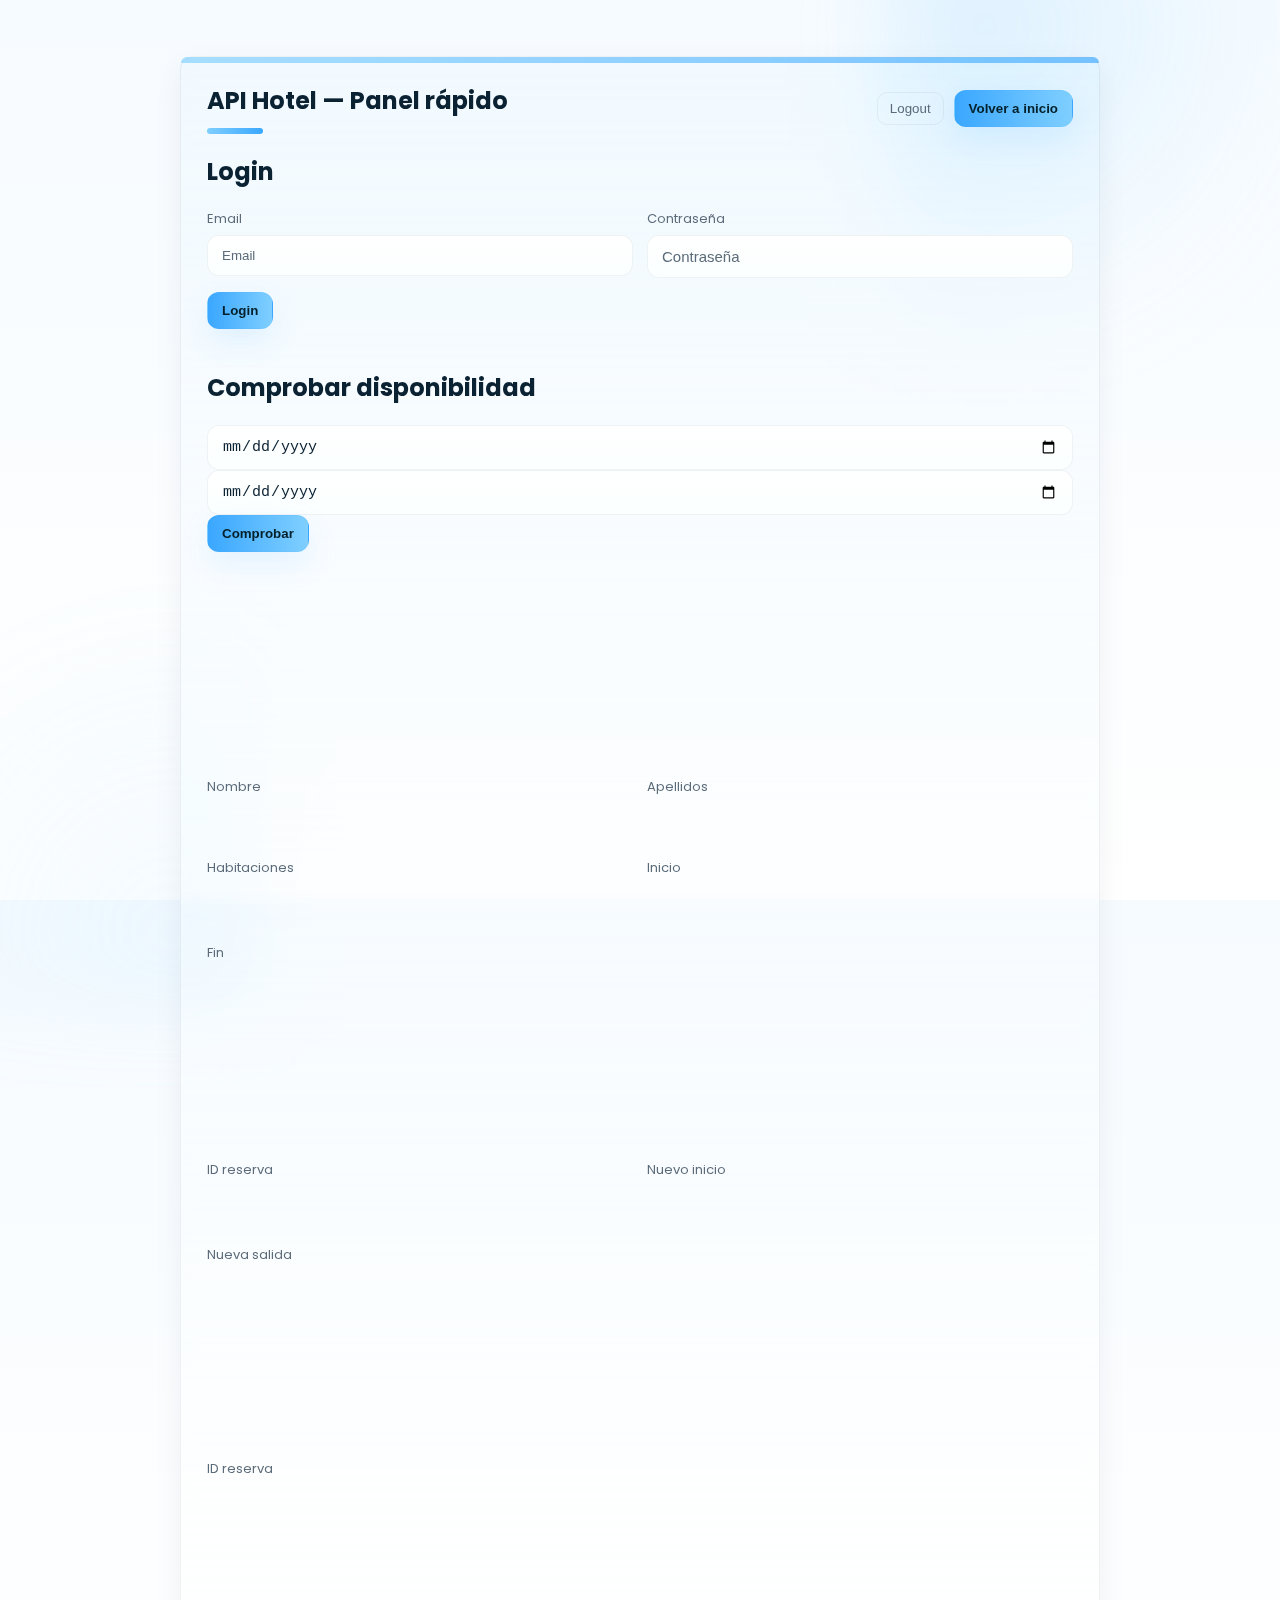
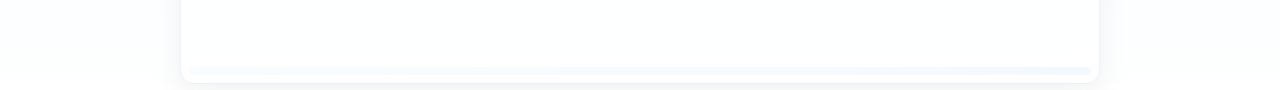
<file: hotel/public/index.html>
<!DOCTYPE html>
<html lang="es">

<head>
	<meta charset="UTF-8">
	<title>API Hotel - Test</title>
	<link rel="stylesheet" href="css/index.css">
</head>

<body>

<div class="container anim-hidden" id="main-container">
	<div class="header-row">
		<h2>API Hotel — Panel rápido</h2>
		<div class="controls">
			<button class="button-ghost" onclick="logout()">Logout</button>
			<button class="button-primary" onclick="location.href='index2.html'">Volver a inicio</button>
		</div>
	</div>

	<h2>Login</h2>
	<div class="form-grid">
		<div class="field">
			<label>Email</label>
			<input id="email" placeholder="Email">
		</div>
		<div class="field">
			<label>Contraseña</label>
			<input id="password" type="password" placeholder="Contraseña">
		</div>
		<div class="full">
			<button class="button-primary" onclick="login()">Login</button>
		</div>
	</div>

	<hr class="anim-hidden">
	<h2 class="anim-hidden">Comprobar disponibilidad</h2>
	<input id="disp_inicio" type="date">
	<input id="disp_fin" type="date">
	<button class="button-primary" onclick="disponibilidad()">Comprobar</button>

	<hr class="anim-hidden">
	<h2 class="anim-hidden">Mis reservas</h2>
	<button class="button-ghost" onclick="listar()">Listar reservas</button>

	<hr class="anim-hidden">
	<h2 class="anim-hidden">Crear reserva</h2>
	<div class="form-grid">
		<div class="field">
			<label>Nombre</label>
			<input id="nombre" placeholder="Nombre">
		</div>
		<div class="field">
			<label>Apellidos</label>
			<input id="apellidos" placeholder="Apellidos">
		</div>
		<div class="field">
			<label>Habitaciones</label>
			<input id="habitaciones" type="number" placeholder="Habitaciones">
		</div>
		<div class="field">
			<label>Inicio</label>
			<input id="inicio" type="date">
		</div>
		<div class="field">
			<label>Fin</label>
			<input id="fin" type="date">
		</div>
		<div class="full">
			<button class="button-primary" onclick="crear()">Crear</button>
		</div>
	</div>

	<hr class="anim-hidden">
	<h2 class="anim-hidden">Actualizar reserva</h2>
	<div class="form-grid">
		<div class="field">
			<label>ID reserva</label>
			<input id="upd_id" placeholder="ID reserva">
		</div>
		<div class="field">
			<label>Nuevo inicio</label>
			<input id="upd_inicio" type="date">
		</div>
		<div class="field">
			<label>Nueva salida</label>
			<input id="upd_fin" type="date">
		</div>
		<div class="full">
			<button class="button-ghost" onclick="actualizar()">Actualizar</button>
		</div>
	</div>

	<hr class="anim-hidden">
	<h2 class="anim-hidden">Cancelar reserva</h2>
	<div class="form-grid">
		<div class="field">
			<label>ID reserva</label>
			<input id="del_id" placeholder="ID reserva">
		</div>
		<div class="full">
			<button class="button-ghost" onclick="borrar()">Cancelar</button>
		</div>
	</div>

	<hr>

	<pre id="resultado" class="anim-hidden"></pre>

</div>

	<script>
		let token = null;

		function login() {
			fetch('/hotel/api/index.php/login', {
				method: 'POST',
				headers: { 'Content-Type': 'application/json' },
				body: JSON.stringify({
					email: email.value,
					password: password.value
				})
			})
				.then(r => r.json())
				.then(d => {
					token = d.token;
					mostrar(d);
				});
		}

		function listar() {
			fetch('/hotel/api/index.php/reservas', {
				headers: { 'Authorization': 'Bearer ' + token }
			})
				.then(r => r.json())
				.then(mostrar);
		}

		function disponibilidad() {
			fetch('/hotel/api/index.php/disponibilidad?inicio=' + disp_inicio.value + '&fin=' + disp_fin.value)
				.then(r => r.json())
				.then(mostrar);
		}

		function crear() {
			fetch('/hotel/api/index.php/reservas', {
				method: 'POST',
				headers: {
					'Content-Type': 'application/json',
					'Authorization': 'Bearer ' + token
				},
				body: JSON.stringify({
					nombre: nombre.value,
					apellidos: apellidos.value,
					numero_habitaciones: habitaciones.value,
					fecha_inicio: inicio.value,
					fecha_salida: fin.value
				})
			})
				.then(r => r.json())
				.then(mostrar);
		}

		function actualizar() {
			fetch('/hotel/api/index.php/reservas?id=' + upd_id.value, {
				method: 'PUT',
				headers: {
					'Content-Type': 'application/json',
					'Authorization': 'Bearer ' + token
				},
				body: JSON.stringify({
					fecha_inicio: upd_inicio.value,
					fecha_salida: upd_fin.value
				})
			})
				.then(r => r.json())
				.then(mostrar);
		}

		function borrar() {
			fetch('/hotel/api/index.php/reservas?id=' + del_id.value, {
				method: 'DELETE',
				headers: { 'Authorization': 'Bearer ' + token }
			})
				.then(r => r.json())
				.then(mostrar);
		}

		function logout() {
			token = null;
			alert("Sesión cerrada");
		}
	</script>
	<script src="js/index-anim.js"></script>

</body>

</html>
</file>
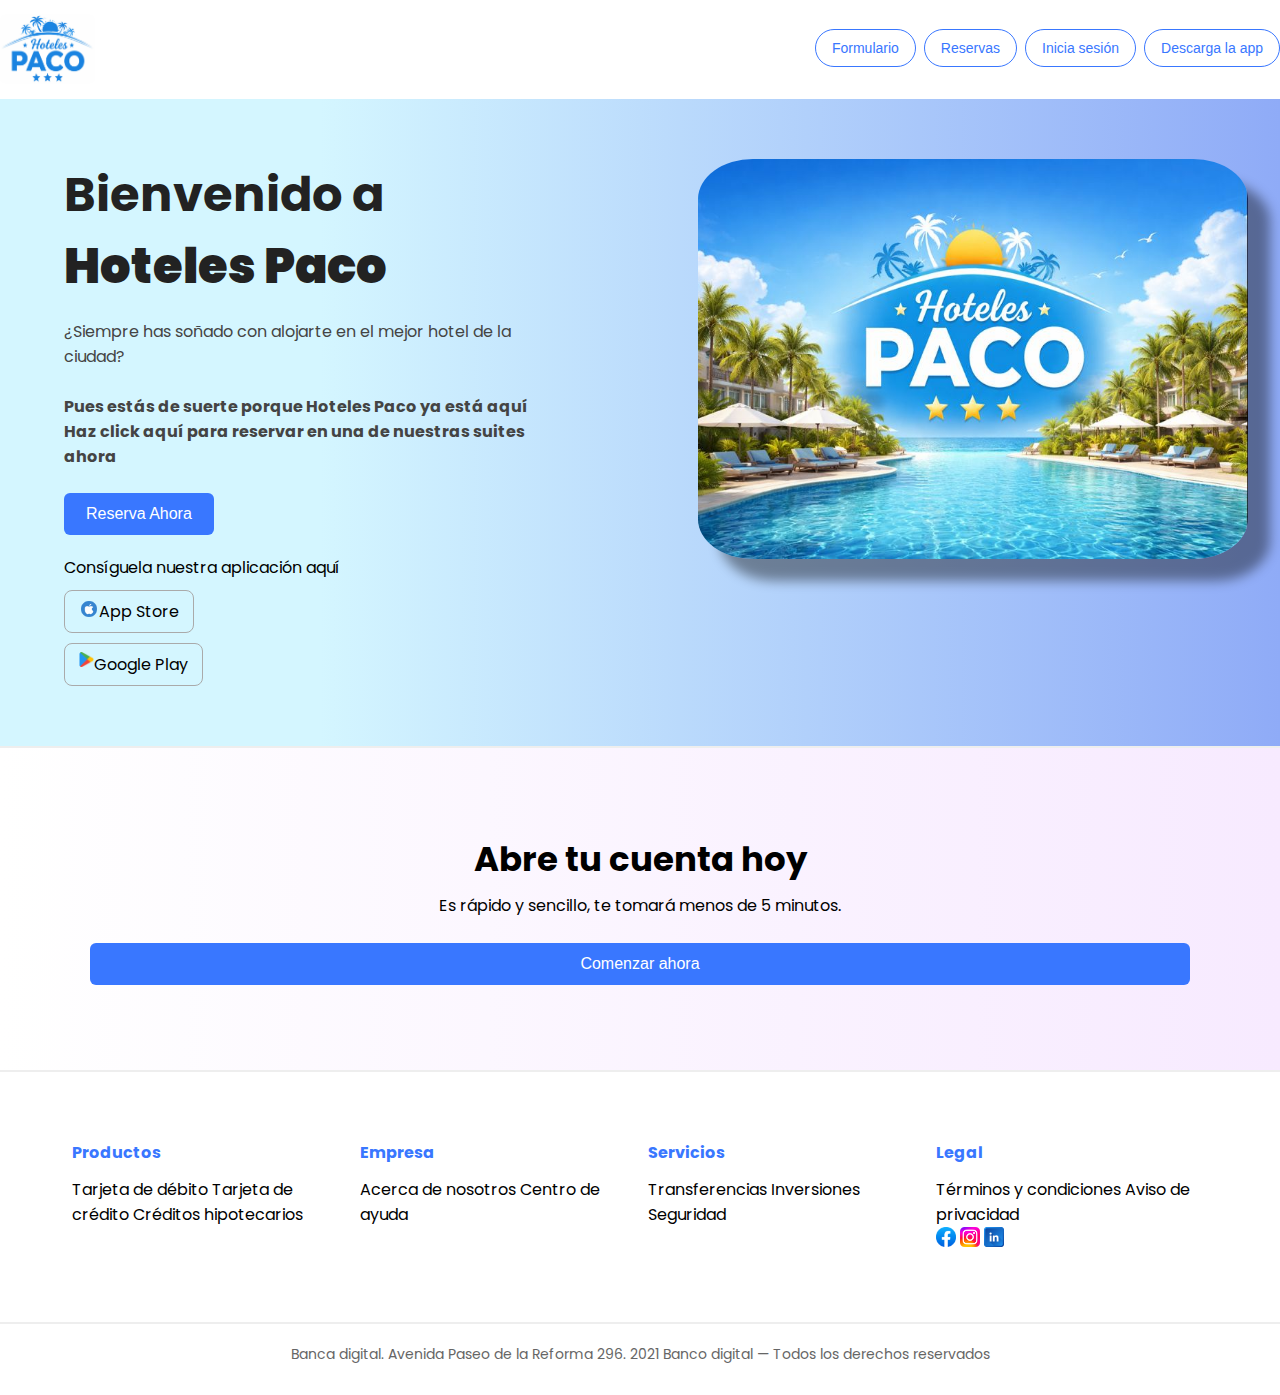
<file: TRABAJO-HOTEL/ejercicio2-3-3 - copia/index.html>
<!doctype html>
<html lang="es">
<head>
    <meta charset="utf-8" />
    <meta name="viewport" content="width=device-width, initial-scale=1" />
    <title>Hoteles Paco</title>

    <!-- GOOGLE FONT -->
    <link rel="preconnect" href="https://fonts.googleapis.com">
    <link rel="preconnect" href="https://fonts.gstatic.com" crossorigin>
    <link href="https://fonts.googleapis.com/css2?family=Poppins:wght@300;400;500;600;700&display=swap" rel="stylesheet">

    <link rel="stylesheet" href="css/styles.css">
</head>

<body>

<div class="page">

    <!-- HEADER -->
    <header class="site-header content-wrapper">
        <div class="logo"><img src="imgs/logo.png" alt="logo" width="95" height="70"></div>

        <!-- <span class="badge"></span> -->

        <nav class="nav">
            <button>Formulario</button>
            <button>Reservas</button>
            <button class="cta-btn">Inicia sesión</button>
            <button class="cta-btn">Descarga la app</button>
        </nav>
    </header>

    <!-- HERO -->
    <section class="row hero">
        <div class="content-wrapper row-inner">

            <div class="col left">
                <h1>Bienvenido a <strong><br> Hoteles Paco</strong></h1>

                <p class="hero-desc">
                   ¿Siempre has soñado con alojarte en el mejor hotel de la ciudad? <br> 
                   <br>
                   <strong>Pues estás de suerte porque Hoteles Paco ya está aquí</strong> <br>
                   <strong>Haz click aquí para reservar en una de nuestras suites ahora </strong>
                </p>
                <p class="hero-desc">
                   
                </p>

                <button class="btn-primary hero-btn">Reserva Ahora</button>

                <div class="store-box">
                    <p>Consíguela nuestra aplicación aquí</p>
                    <div class="store"><img src="imgs/apple.png" alt="manzana" width="20" height="20">App Store</div>
                    <div class="store"><img src="imgs/play.png" alt="play" width="15" height="15">Google Play</div>
                </div>
            </div>

            <div class="col right">
                <div><img src="./imgs/INTRO_HOTEL.png" alt="Hoteles Paco" width="550" height="400">
                </div>
            </div>

        </div>
    </section>


    <!-- CTA FINAL -->
    <section class="row cta-banner">
        <div class="content-wrapper banner-inner">
            <h2>Abre tu cuenta hoy</h2>
            <p>Es rápido y sencillo, te tomará menos de 5 minutos.</p> <br>
            <button class="btn-primary">Comenzar ahora</button>
        </div>
    </section>

    <!-- FOOTER -->
    <section class="row footer-grid">
        <div class="content-wrapper footer-inner">

            <div class="footer-col">
                <h4>Productos</h4>
                <a>Tarjeta de débito</a>
                <a>Tarjeta de crédito</a>
                <a>Créditos hipotecarios</a>
            </div>

            <div class="footer-col">
                <h4>Empresa</h4>
                <a>Acerca de nosotros</a>
                <a>Centro de ayuda</a>
            </div>

            <div class="footer-col">
                <h4>Servicios</h4>
                <a>Transferencias</a>
                <a>Inversiones</a>
                <a>Seguridad</a>
            </div>

            <div class="footer-col">
                <h4>Legal</h4>
                <a>Términos y condiciones</a>
                <a>Aviso de privacidad</a>
				<div>
				<img src="imgs/facebook.png" alt="face" width="20" height="20">
			<img src="imgs/insta.png" alt="inst" width="20" height="20">
			<img src="imgs/link.png" alt="link" width="20" height="20">
			</div>
            </div>
			
        </div>
    </section>

    <div class="bottom-bar content-wrapper">
        <span>Banca digital. Avenida Paseo de la Reforma 296.</span>
        <span>2021 Banco digital — Todos los derechos reservados</span>
    </div>

</div>
</body>
</html>
</file>
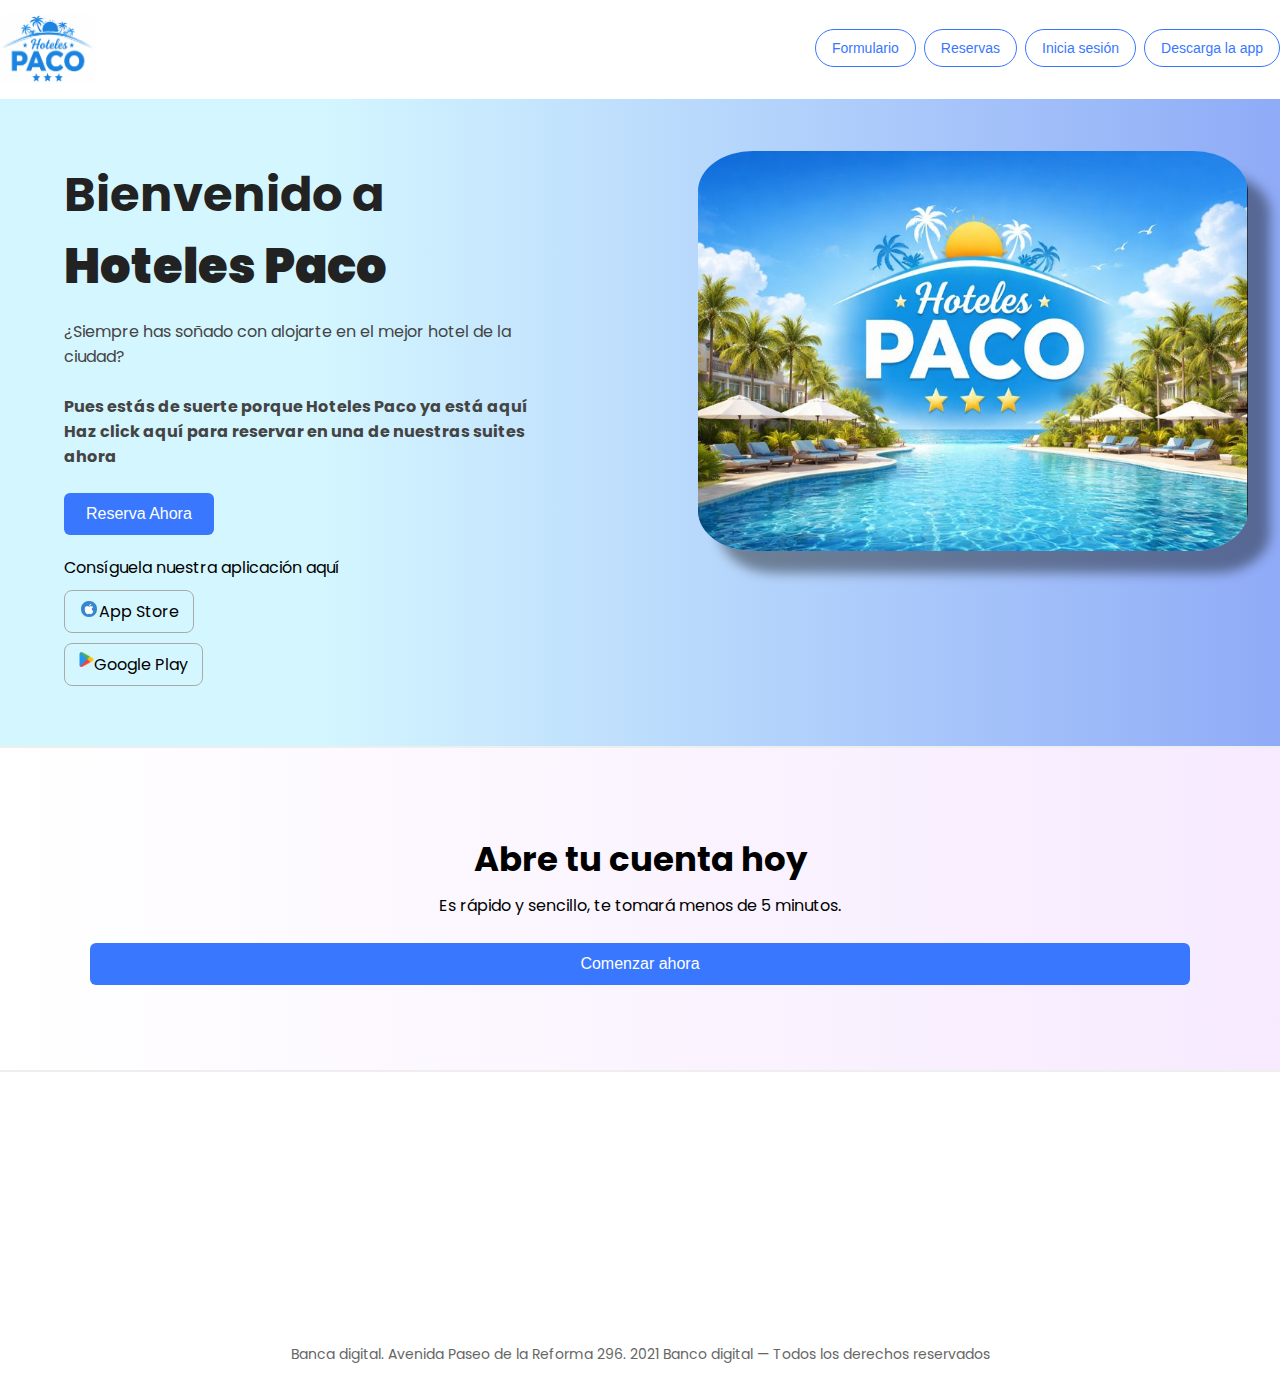
<file: hotel/public/index2.html>
<!doctype html>
<html lang="es">
<head>
    <meta charset="utf-8" />
    <meta name="viewport" content="width=device-width, initial-scale=1" />
    <title>Hoteles Paco</title>

    <!-- GOOGLE FONT -->
    <link rel="preconnect" href="https://fonts.googleapis.com">
    <link rel="preconnect" href="https://fonts.gstatic.com" crossorigin>
    <link href="https://fonts.googleapis.com/css2?family=Poppins:wght@300;400;500;600;700&display=swap" rel="stylesheet">

    <link rel="stylesheet" href="css/styles.css">
</head>

<body>

<div class="page">

    <!-- HEADER -->
    <header class="site-header content-wrapper">
        <div class="logo"><img src="imgs/logo.png" alt="logo" width="95" height="70"></div>

        <!-- <span class="badge"></span> -->

        <nav class="nav">
            <button onclick="location.href='index.html'">Formulario</button>
            <button onclick="location.href='index.html'">Reservas</button>
            <button class="cta-btn" onclick="location.href='index.html'">Inicia sesión</button>
            <button class="cta-btn" onclick="location.href='index.html'">Descarga la app</button>
        </nav>
    </header>

    <!-- HERO -->
    <section class="row hero">
        <div class="content-wrapper row-inner">

            <div class="col left">
                <h1>Bienvenido a <strong><br> Hoteles Paco</strong></h1>

                <p class="hero-desc">
                   ¿Siempre has soñado con alojarte en el mejor hotel de la ciudad? <br> 
                   <br>
                   <strong>Pues estás de suerte porque Hoteles Paco ya está aquí</strong> <br>
                   <strong>Haz click aquí para reservar en una de nuestras suites ahora </strong>
                </p>
                <p class="hero-desc">
                   
                </p>

                <button id="reserve-btn" class="btn-primary hero-btn" onclick="location.href='index.html'">Reserva Ahora</button>

                <div class="store-box">
                    <p>Consíguela nuestra aplicación aquí</p>
                    <div class="store"><img src="imgs/apple.png" alt="manzana" width="20" height="20">App Store</div>
                    <div class="store"><img src="imgs/play.png" alt="play" width="15" height="15">Google Play</div>
                </div>
            </div>

            <div class="col right">
                <div><img id="hero-img" src="./imgs/INTRO_HOTEL.png" alt="Hoteles Paco" width="550" height="400">
                </div>
            </div>

        </div>
    </section>


    <!-- CTA FINAL -->
    <section class="row cta-banner">
        <div class="content-wrapper banner-inner">
            <h2>Abre tu cuenta hoy</h2>
            <p>Es rápido y sencillo, te tomará menos de 5 minutos.</p> <br>
            <button class="btn-primary">Comenzar ahora</button>
        </div>
    </section>

    <!-- FOOTER -->
    <section class="row footer-grid">
        <div class="content-wrapper footer-inner">

            <div class="footer-col">
                <h4>Productos</h4>
                <a>Tarjeta de débito</a>
                <a>Tarjeta de crédito</a>
                <a>Créditos hipotecarios</a>
            </div>

            <div class="footer-col">
                <h4>Empresa</h4>
                <a>Acerca de nosotros</a>
                <a>Centro de ayuda</a>
            </div>

            <div class="footer-col">
                <h4>Servicios</h4>
                <a>Transferencias</a>
                <a>Inversiones</a>
                <a>Seguridad</a>
            </div>

            <div class="footer-col">
                <h4>Legal</h4>
                <a>Términos y condiciones</a>
                <a>Aviso de privacidad</a>
				<div>
				<img src="imgs/facebook.png" alt="face" width="20" height="20">
			<img src="imgs/insta.png" alt="inst" width="20" height="20">
			<img src="imgs/link.png" alt="link" width="20" height="20">
			</div>
            </div>
			
        </div>
    </section>

    <div class="bottom-bar content-wrapper">
        <span>Banca digital. Avenida Paseo de la Reforma 296.</span>
        <span>2021 Banco digital — Todos los derechos reservados</span>
    </div>

</div>

<script src="js/index2-anim.js"></script>

</body>
</html>
</file>
<file: hotel/public/css/index.css>
@import url('https://fonts.googleapis.com/css2?family=Poppins:wght@300;400;500;600;700&display=swap');

:root{
  --bg1: #ffffff; /* primary: white */
  --bg2: #f6fbff; /* soft off-white / light blue tint */
  --accent: #3aa7ff; /* stronger light blue */
  --accent-2: #7fcfff; /* softer complement */
  --glass: rgba(15,25,40,0.03);
  --muted: #5b6b7a; /* subdued dark */
  --text: #0b2233; /* primary text dark */
}

*{box-sizing:border-box}

html,body{height:100%;}
body{
  margin:0;
  font-family: 'Poppins', system-ui, -apple-system, "Segoe UI", Roboto, "Helvetica Neue", Arial;
  background: linear-gradient(180deg,var(--bg2),var(--bg1));
  color: var(--text);
  -webkit-font-smoothing:antialiased;
  padding:28px;
}

/* decorative soft blue accents */
body::before{
  content:'';
  position:fixed;
  right:-120px;
  top:-80px;
  width:520px;
  height:520px;
  background: radial-gradient(circle at 20% 20%, rgba(111,201,255,0.18), rgba(167,220,255,0.06) 40%, transparent 60% );
  filter: blur(40px);
  pointer-events:none;
  z-index:0;
}
body::after{
  content:'';
  position:fixed;
  left:-160px;
  bottom:-120px;
  width:420px;
  height:420px;
  background: radial-gradient(circle at 80% 80%, rgba(167,220,255,0.12), rgba(111,201,255,0.03) 50%, transparent 70% );
  filter: blur(36px);
  pointer-events:none;
  z-index:0;
}

.container{
  max-width:920px;
  margin:28px auto;
  backdrop-filter: blur(6px) saturate(120%);
  background: linear-gradient(180deg, rgba(111,201,255,0.03), rgba(255,255,255,0.6));
  border-radius:14px;
  border: 1px solid rgba(11,34,51,0.06);
  box-shadow: 0 10px 30px rgba(11,34,51,0.06);
  padding:26px;
}

.container{ position:relative; z-index:1 }

.container::before{
  content:'';
  position:absolute;
  left:0;right:0;top:0;
  height:6px;
  border-radius:14px 14px 0 0;
  background: linear-gradient(90deg,var(--accent-2), var(--accent));
  opacity:0.65;
}

.container::after{
  /* subtle blue vignette at bottom */
  content:'';
  position:absolute;
  left:8px; right:8px; bottom:8px;
  height:8px;
  border-radius:10px;
  background: linear-gradient(90deg, rgba(127,207,255,0.06), rgba(58,167,255,0.08));
  opacity:0.8;
}

.header-row{
  display:flex;
  justify-content:space-between;
  align-items:center;
  gap:12px;
  margin-bottom:18px;
}

.header-row h2{margin:0; font-weight:700; color:var(--text)}
.header-row .sub{color:var(--muted); font-size:13px}

.controls{display:flex;gap:10px;align-items:center}
.button-ghost{
  background:transparent;
  color:var(--muted);
  border:1px solid rgba(11,34,51,0.06);
  padding:8px 12px;
  border-radius:10px;
  cursor:pointer;
}

.button-primary{
  background: linear-gradient(90deg,var(--accent),var(--accent-2));
  color:#04202a;
  border:none;
  padding:10px 14px;
  border-radius:12px;
  font-weight:700;
  cursor:pointer;
  box-shadow: 0 12px 30px rgba(58,167,255,0.12);
  border: 1px solid rgba(58,167,255,0.08);
}

.button-primary.pulse{
  animation: pulseAccent 2.6s infinite ease-in-out;
}

.button-primary.icon-right{ display:inline-flex; align-items:center; gap:8px }
.cta-deco{ padding:10px 14px; border-radius:10px; background: linear-gradient(90deg, rgba(111,201,255,0.06), rgba(167,220,255,0.03)); border:1px solid rgba(11,34,51,0.04) }

.form-grid{display:grid;grid-template-columns:1fr 1fr;gap:14px;margin-top:18px}
.form-grid .full{grid-column:1/-1}

input, textarea, select{
  width:100%;
  padding:12px 14px;
  border-radius:12px;
  border:1px solid rgba(11,34,51,0.06);
  background: linear-gradient(180deg, #ffffff, #fbffff);
  color: var(--text);
  outline: none;
  transition: box-shadow .18s, border-color .18s, transform .05s;
}

/* make selects and other form controls match */
select{ width:100%; padding:12px 14px; border-radius:12px; border:1px solid rgba(11,34,51,0.06); background:#fff; color:var(--text); }

input[type="text"], input[type="password"], input[type="date"], input[type="number"], textarea, select{ font-size:15px; height:auto }

::placeholder{ color:var(--muted); opacity:1 }

input:focus, textarea:focus{
  box-shadow: 0 10px 30px rgba(111,201,255,0.08), 0 0 0 6px rgba(167,220,255,0.18);
  border-color: var(--accent);
  transform: translateY(-2px);
}

.header-row h2::after{
  content:'';
  display:block;
  height:6px;
  width:56px;
  margin-top:10px;
  border-radius:8px;
  background: linear-gradient(90deg,var(--accent-2), var(--accent));
}

.blue-glow{ box-shadow: 0 10px 30px rgba(58,167,255,0.12); }

label{display:block;margin-bottom:6px;color:var(--muted);font-size:13px}
.field{display:flex;flex-direction:column}

pre#resultado{
  background: linear-gradient(180deg, rgba(10,40,60,0.02), rgba(255,255,255,0.6));
  color: var(--text);
  padding:14px;
  border-radius:10px;
  font-size:13px;
  overflow:auto;
  border:1px solid rgba(11,34,51,0.04);
}

hr{border:none;height:1px;background:rgba(255,255,255,0.03);margin:20px 0}

/* Responsive */
@media (max-width:720px){
  .form-grid{grid-template-columns:1fr;}
  .header-row{flex-direction:column;align-items:flex-start;gap:8px}
}

/* Small utility */
.small{font-size:12px;color:var(--muted)}

/* make buttons subtle on hover */
.button-primary:hover{ transform: translateY(-2px); box-shadow: 0 16px 40px rgba(111,201,255,0.12);} 
.button-ghost:hover{ color:var(--text); border-color: rgba(11,34,51,0.08)}

/* default button styling when no utility class present */
button:not(.button-ghost):not(.button-primary){
  background: linear-gradient(90deg,var(--accent), var(--accent-2));
  color: #04202a;
  border: none;
  padding: 10px 14px;
  border-radius: 12px;
  cursor: pointer;
  font-weight:600;
  box-shadow: 0 8px 24px rgba(58,167,255,0.08);
}
button:not(.button-ghost):not(.button-primary):hover{ transform: translateY(-2px); box-shadow: 0 14px 40px rgba(58,167,255,0.12); }

/* ensure form fields have consistent height/rounding */
.form-grid input, .form-grid select, .form-grid textarea, .form-grid button{ border-radius:12px }

/* Animations */
.anim-hidden{ opacity:0; transform: translateY(10px); }
.anim-show{ opacity:1; transform: translateY(0); transition: all 420ms cubic-bezier(.2,.9,.3,1); }
.float-slow{ animation: float 6s ease-in-out infinite; }
@keyframes float{ 0%{transform:translateY(0)}50%{transform:translateY(-6px)}100%{transform:translateY(0)} }

/* subtle background movement */
@keyframes bgShift{ 0%{transform: translate(0,0) scale(1)}50%{transform: translate(-8px,-6px) scale(1.02)}100%{transform: translate(0,0) scale(1)} }
body::before, body::after{ animation: bgShift 18s ease-in-out infinite; }
</file>
<file: TRABAJO-HOTEL/ejercicio2-3-3 - copia/css/styles.css>
/* RESET ---------------------------------------------------------- */
*{ margin:0; padding:0; box-sizing:border-box; }

body{
    font-family:'Poppins', sans-serif;
    background:#fff;
}

/* COLORES -------------------------------------------------------- */
:root{
    --morado:#3977ff;
    --morado-claro:#cdb3ff;
}

/* CONTENEDOR CENTRAL --------------------------------------------- */
.content-wrapper{
    width:90%;
    max-width:1300px;
    margin:0 auto;
}

/* PAGE ----------------------------------------------------------- */
.page{ width:100%; }


/* HEADER --------------------------------------------------------- */
.site-header{
    padding:24px 0;
    border-bottom:2px solid #eee;
    width:100%;
    overflow:hidden; /* Contener floats */
    margin-bottom: -20px;
    margin-top: -10px;
}

.logo{
    float:left;
    font-size:22px;
    font-weight:700;
    color:var(--morado);
    margin-right:12px;
}

.badge{
    float:left;
    background:var(--morado);
    color:white;
    padding:4px 10px;
    border-radius:12px;
    font-size:12px;
    margin-top:3px;
}

.nav{
    float:right;
    margin-top: 15px;
}

.nav button{
    float:left;
    padding:10px 16px;
    margin-left:8px;
    border:1px solid var(--morado);
    background:white;
    color:var(--morado);
    border-radius:20px;
    cursor:pointer;
    font-size:14px;
}

.cta-btn{ background:var(--morado); color:#fff; }


/* SECCIONES GENERALES ------------------------------------------- */
.row{
    padding:60px 0;
    border-bottom:2px solid #eee;
}

.row-inner::after{
    content:"";
    display:table;
    clear:both;
}

/* COLUMNAS SIN FLEX --------------------------------------------- */
.col{
    float:left;
}

.col.left{ width:55%; }
.col.right{
    width:45%;
    text-align:center;

}
.col.right img {
  box-shadow: 22px 22px 12px rgba(0, 0, 0, 0.4);

}



/* HERO ----------------------------------------------------------- */
.hero{
    background:linear-gradient(90deg,#d4f6ff 25%, #8fabf7 100%  );              
}

.hero h1{
    font-size:48px;
    color:#222;
    font-weight:700;
}

.hero-desc{
    margin:16px 0 24px;
    font-size:16px;
    color:#444;
    width:80%;
}

.btn-primary{
    padding:12px 22px;
    background:var(--morado);
    color:#fff;
    border:none;
    border-radius:6px;
    cursor:pointer;
    font-size:16px;
}

.store-box{ margin-top:20px; }
.store{
    margin-top:10px;
    display:flex;
    border:1px solid #aaa;
    padding:8px 14px;
    border-radius:8px;
    justify-self: start;
}


/* STEPS ---------------------------------------------------------- */
.steps h2{
    font-size:28px;
    color:var(--morado);
    margin-bottom:20px;
}

.steps-list li{
    margin-bottom:18px;
    color:#222;
    font-size:16px;
}


/* CTA EN RECUADRO ------------------------------------------------ */
.boxed-section{
    background:#f7f7f7;
    border:none;
}

.cta-inner{
    background:#f2f2f2;
    border-radius:18px;
    padding:50px;
    width:100%;
    overflow:hidden; /* Contener floats */
}

.cta-left{
    float:left;
    width:55%;
}

.cta-right{
    float:left;
    width:45%;
    text-align:center;
}

.benefits-img{
    width:100%;
    height:260px;
    background:linear-gradient(180deg,#fff,var(--morado));
    border-radius:16px;
}

.cta-center h2{
    font-size:42px;
    color:var(--morado);
}

.cta-center h3{
    font-size:22px;
    margin-top:8px;
}


/* BLOG ----------------------------------------------------------- */
.blog-title{
    font-size:30px;
    color:var(--morado);
}

.blog-sub{
    margin:10px 0 30px;
}

.cards-row{ overflow:hidden; }

.card-item{
    float:left;
    width:30%;
    margin-right:3.3%;
    background:white;
    border-radius:8px;
    box-shadow:0 2px 6px rgba(0,0,0,0.1);
}

.card-item:last-child{ margin-right:0; }

.media{
    height:160px;
    background:linear-gradient(135deg,#eee,var(--morado-claro));
    border-radius:8px 8px 0 0;
}

.card-text{
    padding:18px;
}

.btn-link{
    background:none;
    color:var(--morado);
    border:none;
    margin-top:8px;
    cursor:pointer;
    font-size:14px;
}


/* CTA FINAL ------------------------------------------------------ */
.cta-banner{
    text-align:center;
    background:linear-gradient(90deg,#fff,#f7eaff);
}

.banner-inner{
    display:flex;
    text-align:center;
    padding: 2%;
    flex-direction: column;
}

.banner-inner h2{
    font-size:34px;
    margin-bottom:8px;
}


/* FOOTER --------------------------------------------------------- */
.footer-grid{ background:white; }

.footer-inner{
    overflow:hidden; /* Contener floats si se cambian */
}

.footer-col{
    float:left;
    width:25%;
    padding:8px;
    /* background-color: rgb(51, 51, 51) */
}

.footer-col h4{
    color:var(--morado);
    margin-bottom:12px;
}


/* BOTTOM BAR ----------------------------------------------------- */
.bottom-bar{
    padding:20px 0;
    font-size:14px;
    text-align:center;
    color:#666;
}

/* Corrección STEPS */
.steps .row-inner > div:first-child {
    float:left;
    width:45%;
    text-align:center;
}

.steps .row-inner .right {
    float:right;
    width:55%;
    text-align:left;
}

img {
    border-radius: 10%;
}
</file>
<file: hotel/public/css/styles.css>
/* RESET ---------------------------------------------------------- */
*{ margin:0; padding:0; box-sizing:border-box; }

body{
    font-family:'Poppins', sans-serif;
    background:#fff;
}

/* COLORES -------------------------------------------------------- */
:root{
    --morado:#3977ff;
    --morado-claro:#cdb3ff;
}

/* CONTENEDOR CENTRAL --------------------------------------------- */
.content-wrapper{
    width:90%;
    max-width:1300px;
    margin:0 auto;
}

/* PAGE ----------------------------------------------------------- */
.page{ width:100%; }


/* HEADER --------------------------------------------------------- */
.site-header{
    padding:24px 0;
    border-bottom:2px solid #eee;
    width:100%;
    overflow:hidden; /* Contener floats */
    margin-bottom: -20px;
    margin-top: -10px;
}

.logo{
    float:left;
    font-size:22px;
    font-weight:700;
    color:var(--morado);
    margin-right:12px;
}

.badge{
    float:left;
    background:var(--morado);
    color:white;
    padding:4px 10px;
    border-radius:12px;
    font-size:12px;
    margin-top:3px;
}

.nav{
    float:right;
    margin-top: 15px;
}

.nav button{
    float:left;
    padding:10px 16px;
    margin-left:8px;
    border:1px solid var(--morado);
    background:white;
    color:var(--morado);
    border-radius:20px;
    cursor:pointer;
    font-size:14px;
}

.cta-btn{ background:var(--morado); color:#fff; }


/* SECCIONES GENERALES ------------------------------------------- */
.row{
    padding:60px 0;
    border-bottom:2px solid #eee;
}

.row-inner::after{
    content:"";
    display:table;
    clear:both;
}

/* COLUMNAS SIN FLEX --------------------------------------------- */
.col{
    float:left;
}

.col.left{ width:55%; }
.col.right{
    width:45%;
    text-align:center;

}
.col.right img {
  box-shadow: 22px 22px 12px rgba(0, 0, 0, 0.4);

}



/* HERO ----------------------------------------------------------- */
.hero{
    background:linear-gradient(90deg,#d4f6ff 25%, #8fabf7 100%  );              
}

.hero h1{
    font-size:48px;
    color:#222;
    font-weight:700;
}

.hero-desc{
    margin:16px 0 24px;
    font-size:16px;
    color:#444;
    width:80%;
}

.btn-primary{
    padding:12px 22px;
    background:var(--morado);
    color:#fff;
    border:none;
    border-radius:6px;
    cursor:pointer;
    font-size:16px;
}

.store-box{ margin-top:20px; }
.store{
    margin-top:10px;
    display:flex;
    border:1px solid #aaa;
    padding:8px 14px;
    border-radius:8px;
    justify-self: start;
}


/* STEPS ---------------------------------------------------------- */
.steps h2{
    font-size:28px;
    color:var(--morado);
    margin-bottom:20px;
}

.steps-list li{
    margin-bottom:18px;
    color:#222;
    font-size:16px;
}


/* CTA EN RECUADRO ------------------------------------------------ */
.boxed-section{
    background:#f7f7f7;
    border:none;
}

.cta-inner{
    background:#f2f2f2;
    border-radius:18px;
    padding:50px;
    width:100%;
    overflow:hidden; /* Contener floats */
}

.cta-left{
    float:left;
    width:55%;
}

.cta-right{
    float:left;
    width:45%;
    text-align:center;
}

.benefits-img{
    width:100%;
    height:260px;
    background:linear-gradient(180deg,#fff,var(--morado));
    border-radius:16px;
}

.cta-center h2{
    font-size:42px;
    color:var(--morado);
}

.cta-center h3{
    font-size:22px;
    margin-top:8px;
}


/* BLOG ----------------------------------------------------------- */
.blog-title{
    font-size:30px;
    color:var(--morado);
}

.blog-sub{
    margin:10px 0 30px;
}

.cards-row{ overflow:hidden; }

.card-item{
    float:left;
    width:30%;
    margin-right:3.3%;
    background:white;
    border-radius:8px;
    box-shadow:0 2px 6px rgba(0,0,0,0.1);
}

.card-item:last-child{ margin-right:0; }

.media{
    height:160px;
    background:linear-gradient(135deg,#eee,var(--morado-claro));
    border-radius:8px 8px 0 0;
}

.card-text{
    padding:18px;
}

.btn-link{
    background:none;
    color:var(--morado);
    border:none;
    margin-top:8px;
    cursor:pointer;
    font-size:14px;
}


/* CTA FINAL ------------------------------------------------------ */
.cta-banner{
    text-align:center;
    background:linear-gradient(90deg,#fff,#f7eaff);
}

.banner-inner{
    display:flex;
    text-align:center;
    padding: 2%;
    flex-direction: column;
}

.banner-inner h2{
    font-size:34px;
    margin-bottom:8px;
}


/* FOOTER --------------------------------------------------------- */
.footer-grid{ background:white; }

.footer-inner{
    overflow:hidden; /* Contener floats si se cambian */
}

.footer-col{
    float:left;
    width:25%;
    padding:8px;
    /* background-color: rgb(51, 51, 51) */
}

.footer-col h4{
    color:var(--morado);
    margin-bottom:12px;
}


/* BOTTOM BAR ----------------------------------------------------- */
.bottom-bar{
    padding:20px 0;
    font-size:14px;
    text-align:center;
    color:#666;
}

/* Corrección STEPS */
.steps .row-inner > div:first-child {
    float:left;
    width:45%;
    text-align:center;
}

.steps .row-inner .right {
    float:right;
    width:55%;
    text-align:left;
}

img {
    border-radius: 10%;
}

/* Animations and helpers for index2 hero */
.anim-fade{ opacity:0; transform: translateY(8px); }
.anim-fade.show{ opacity:1; transform: translateY(0); transition: all 420ms cubic-bezier(.2,.9,.3,1); }
.nav button{ transition: transform .18s, box-shadow .18s; }
.nav button:hover{ transform: translateY(-4px); box-shadow: 0 10px 24px rgba(57,119,255,0.08); }
.hero .left h1{ transition: transform .5s ease, color .2s; }
.hero .right img{ transition: transform .9s cubic-bezier(.2,.9,.3,1); }
.hero .right img.float{ transform: translateY(-8px); }

@keyframes pulseAccent{ 0%{box-shadow:0 6px 20px rgba(57,119,255,0.06)}50%{box-shadow:0 18px 46px rgba(57,119,255,0.12)}100%{box-shadow:0 6px 20px rgba(57,119,255,0.06)} }
.store .store{ transition: transform .28s; }
.store .store:hover{ transform: translateY(-6px); box-shadow: 0 14px 36px rgba(57,119,255,0.06);}
</file>
